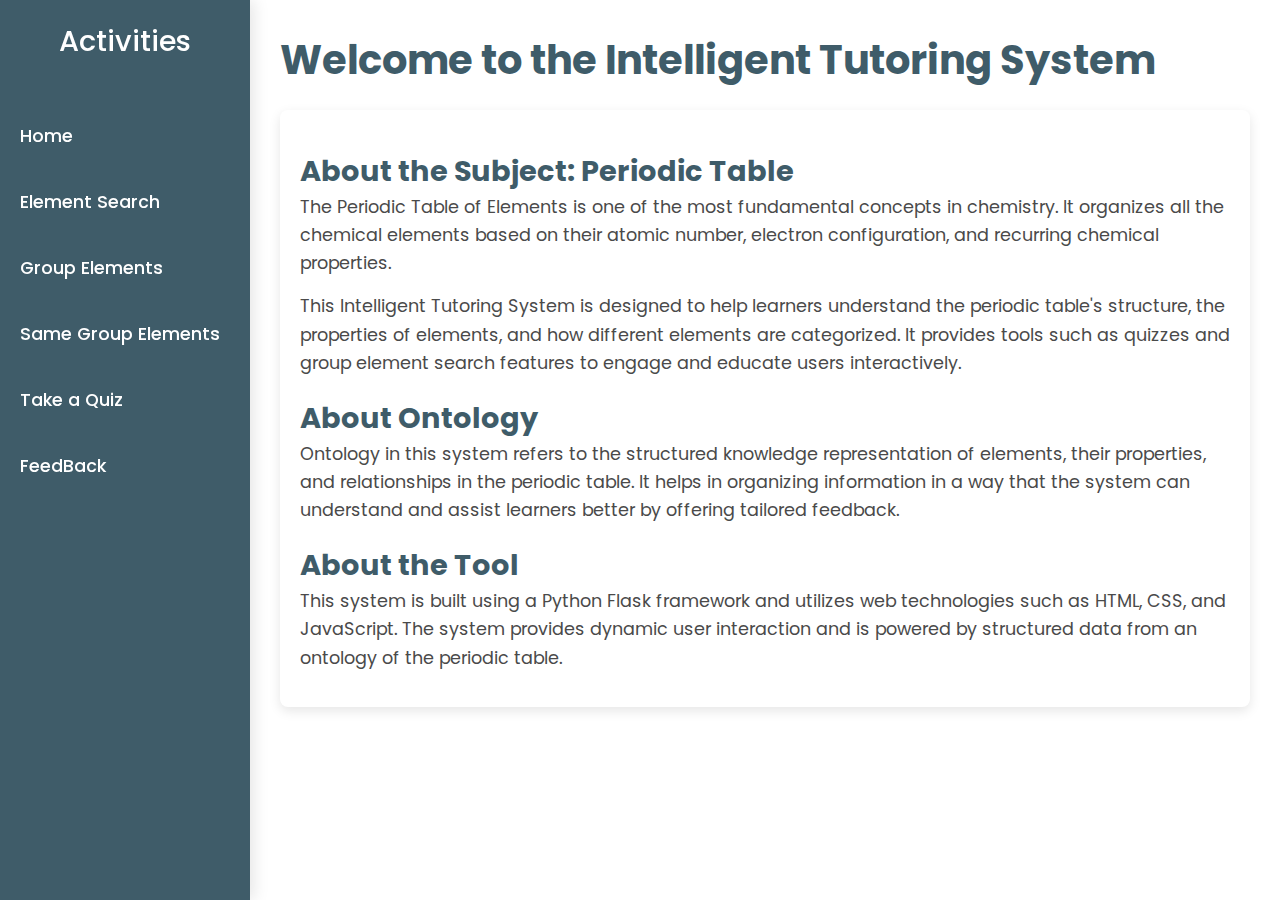
<file: ITS/templates/index.html>
<!DOCTYPE html>
<html lang="en">
<head>
    <meta charset="UTF-8">
    <meta name="viewport" content="width=device-width, initial-scale=1.0">
    <title>Periodic Table Intelligent Tutoring System</title>
    <link href="https://fonts.googleapis.com/css2?family=Poppins:wght@300;400;500&display=swap" rel="stylesheet">
    
    <!-- Inline Styles for this page -->
    <style>
        * {
            margin: 0;
            padding: 0;
            box-sizing: border-box;
            font-family: 'Poppins', sans-serif;
        }

        body {
            display: flex;
            min-height: 100vh;
            background-color: #f4f7fb;
        }

        /* Sidebar */
        .sidebar {
            width: 250px;
            background-color: #3f5c69;
            color: white;
            height: 100%;
            position: fixed;
            top: 0;
            left: 0;
            box-shadow: 4px 0px 15px rgba(0, 0, 0, 0.1);
            padding-top: 20px;
            transition: all 0.3s ease;
        }

        .sidebar-header {
            text-align: center;
            padding-bottom: 30px;
        }

        .sidebar-header h3 {
            font-weight: 500;
            font-size: 1.8em;
            color: #fff;
        }

        .sidebar-nav {
            list-style: none;
            padding: 0;
        }

        .sidebar-nav li {
            margin: 20px 0;
            padding: 10px 20px;
            border-radius: 8px;
        }

        .sidebar-nav li a {
            text-decoration: none;
            color: #fff;
            font-weight: 500;
            font-size: 1.1em;
            display: block;
            transition: background-color 0.3s ease;
        }

        .sidebar-nav li a:hover {
            background-color: #5d6a73;
        }

        /* Main Content Area */
        .content {
            margin-left: 250px;
            padding: 30px;
            width: calc(100% - 250px);
            background-color: #fff;
        }

        h1 {
            font-size: 2.5em;
            color: #3f5c69;
            margin-bottom: 20px;
        }

        h2 {
            color: #3f5c69;
            font-size: 1.8em;
            margin-top: 20px;
        }

        /* Paragraphs */
        p {
            font-size: 1.1em;
            line-height: 1.6;
            color: #4a4a4a;
            margin-bottom: 15px;
        }

        /* Links */
        a {
            text-decoration: none;
            color: #3f5c69;
            font-weight: 500;
            transition: color 0.3s ease;
        }

        a:hover {
            color: #a1c6c1;
        }

        /* Intro Section */
        .intro {
            background-color: white;
            padding: 20px;
            border-radius: 8px;
            box-shadow: 0px 4px 12px rgba(0, 0, 0, 0.1);
            margin-bottom: 30px;
        }

        /* Sidebar Toggle on Small Screens */
        @media (max-width: 768px) {
            .sidebar {
                width: 100%;
                height: auto;
                position: relative;
                padding-top: 15px;
            }

            .content {
                margin-left: 0;
            }
        }

        @media (max-width: 480px) {
            h1 {
                font-size: 2em;
            }

            h2 {
                font-size: 1.5em;
            }

            p {
                font-size: 1em;
            }

            .sidebar-header h3 {
                font-size: 1.2em;
            }
        }
    </style>
</head>
<body>

    <!-- Sidebar -->
    <div class="sidebar">
        <div class="sidebar-header">
            <h3>Activities</h3>
        </div>
        <ul class="sidebar-nav">
            <li><a href="/">Home</a></li>
            <li><a href="/search">Element Search</a></li>
            <li><a href="/group_elements">Group Elements</a></li>
            <li><a href="/same_group_elements">Same Group Elements</a></li>
            <li><a href="/quiz">Take a Quiz</a></li>
            <li><a href="/feedback">FeedBack</a></li>

        </ul>
    </div>

    <!-- Main Content Area -->
    <div class="content">
        <h1>Welcome to the Intelligent Tutoring System</h1>

        <div class="intro">
            <h2>About the Subject: Periodic Table</h2>
            <p>
                The Periodic Table of Elements is one of the most fundamental concepts in chemistry. It organizes all the chemical elements based on their atomic number, electron configuration, and recurring chemical properties.
            </p>
            <p>
                This Intelligent Tutoring System is designed to help learners understand the periodic table's structure, the properties of elements, and how different elements are categorized. It provides tools such as quizzes and group element search features to engage and educate users interactively.
            </p>
            <h2>About Ontology</h2>
            <p>
                Ontology in this system refers to the structured knowledge representation of elements, their properties, and relationships in the periodic table. It helps in organizing information in a way that the system can understand and assist learners better by offering tailored feedback.
            </p>
            <h2>About the Tool</h2>
            <p>
                This system is built using a Python Flask framework and utilizes web technologies such as HTML, CSS, and JavaScript. The system provides dynamic user interaction and is powered by structured data from an ontology of the periodic table.
            </p>
        </div>

    </div>

</body>
</html>
</file>
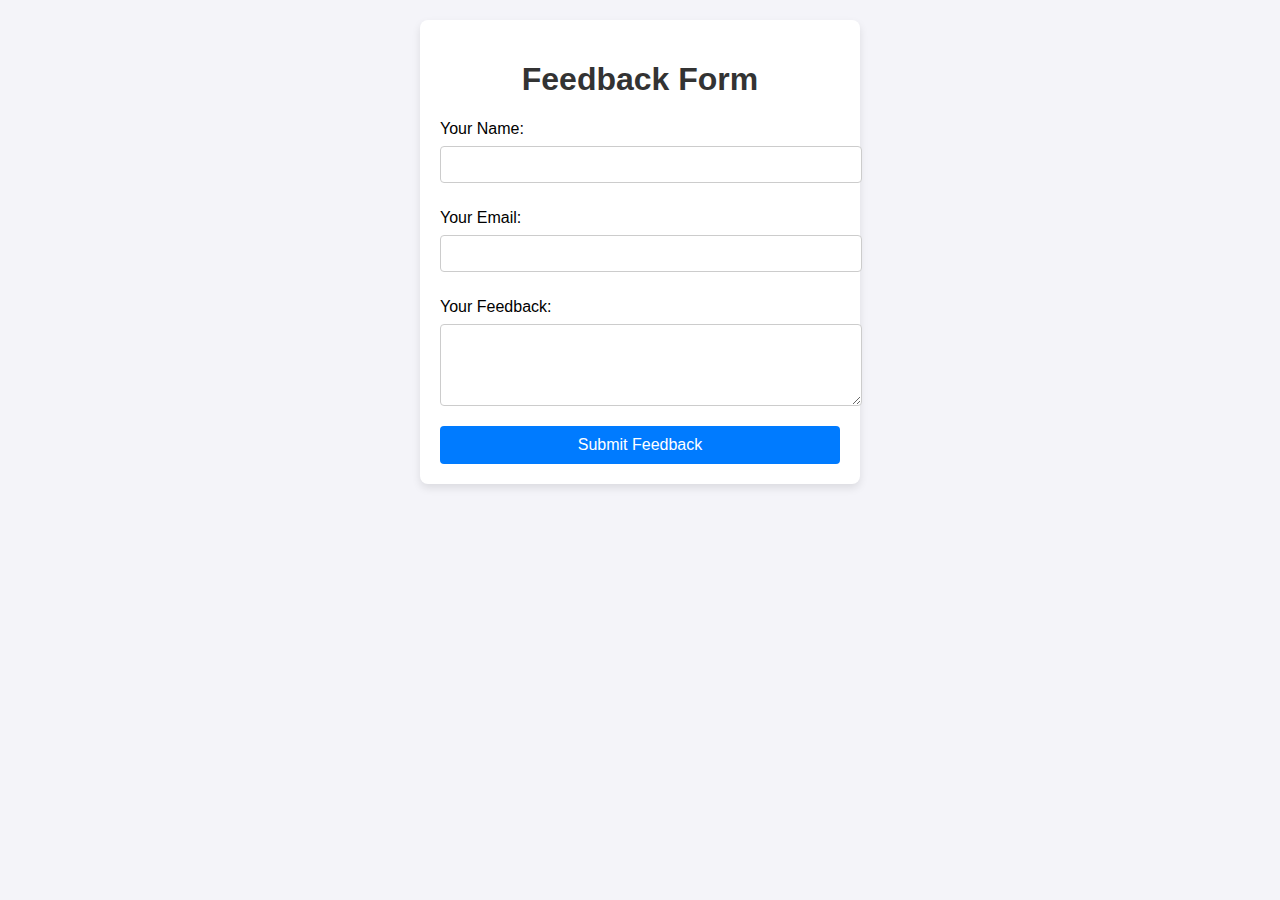
<file: ITS/templates/feedback.html>
<!DOCTYPE html>
<html lang="en">
<head>
    <meta charset="UTF-8">
    <meta name="viewport" content="width=device-width, initial-scale=1.0">
    <title>Feedback - Intelligence Torturing Systems</title>
    <style>
        body {
            font-family: Arial, sans-serif;
            margin: 20px;
            background-color: #f4f4f9;
        }
        form {
            max-width: 400px;
            margin: auto;
            padding: 20px;
            background: #ffffff;
            box-shadow: 0 4px 8px rgba(0, 0, 0, 0.1);
            border-radius: 8px;
        }
        h1 {
            text-align: center;
            color: #333;
        }
        label {
            font-size: 16px;
            margin-top: 10px;
            display: block;
        }
        input, textarea {
            width: 100%;
            padding: 10px;
            margin: 8px 0 16px;
            border: 1px solid #ccc;
            border-radius: 4px;
        }
        button {
            width: 100%;
            padding: 10px;
            background-color: #007bff;
            color: white;
            border: none;
            border-radius: 4px;
            font-size: 16px;
            cursor: pointer;
        }
        button:hover {
            background-color: #0056b3;
        }
    </style>
</head>
<body>
    <form action="/submit-feedback" method="post">
        <h1>Feedback Form</h1>
        <label for="name">Your Name:</label>
        <input type="text" id="name" name="name" required>

        <label for="email">Your Email:</label>
        <input type="email" id="email" name="email" required>

        <label for="feedback">Your Feedback:</label>
        <textarea id="feedback" name="feedback" rows="4" required></textarea>

        <button type="submit">Submit Feedback</button>
    </form>
</body>
</html>
</file>
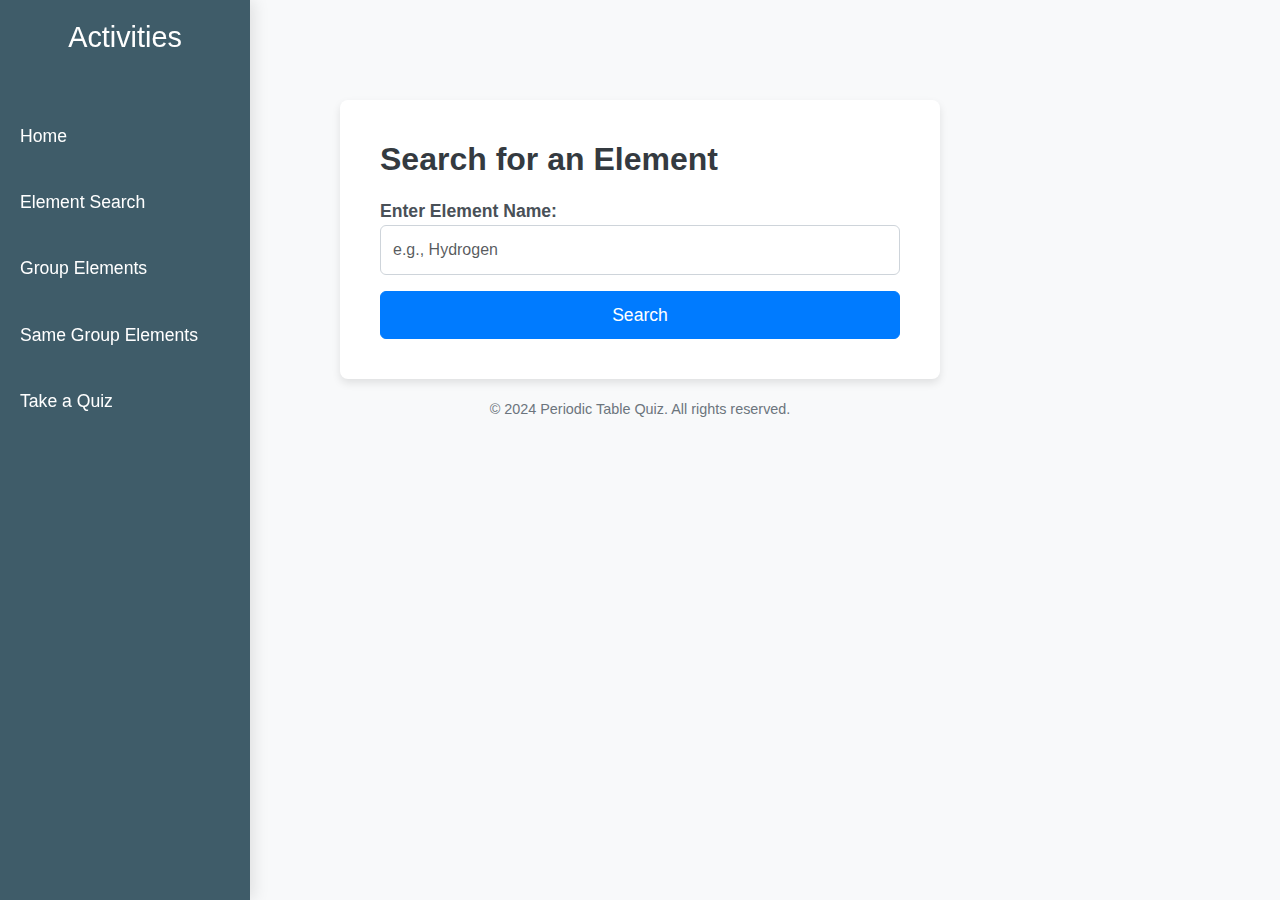
<file: ITS/templates/search_form.html>
<!DOCTYPE html>
<html lang="en">
<head>
    <meta charset="UTF-8">
    <meta name="viewport" content="width=device-width, initial-scale=1.0">
    <title>Search Element</title>
    <link href="https://cdn.jsdelivr.net/npm/bootstrap@5.3.0-alpha1/dist/css/bootstrap.min.css" rel="stylesheet">
    <style>
        /* Custom Styles */
        body {
            background-color: #f8f9fa; /* Light gray background */
            font-family: 'Arial', sans-serif;
        }

        .container {
            max-width: 600px; /* Center the form container */
            margin-top: 100px;
            background-color: #ffffff; /* White background */
            padding: 40px;
            border-radius: 8px;
            box-shadow: 0 4px 8px rgba(0, 0, 0, 0.1); /* Subtle shadow */
        }

        h1 {
            font-size: 2rem;
            font-weight: bold;
            color: #343a40;
            margin-bottom: 20px;
        }

        .form-group label {
            font-size: 1.1rem;
            font-weight: bold;
            color: #495057;
        }

        .form-control {
            font-size: 1rem;
            padding: 12px;
            border-radius: 6px;
            border: 1px solid #ced4da;
        }

        .form-control:focus {
            border-color: #66afe9;
            box-shadow: 0 0 5px rgba(102, 175, 233, 0.6);
        }

        .btn-primary {
            background-color: #007bff;
            border-color: #007bff;
            padding: 10px 20px;
            font-size: 1.1rem;
            border-radius: 6px;
        }

        .btn-primary:hover {
            background-color: #0056b3;
            border-color: #004085;
        }

        .footer-text {
            text-align: center;
            margin-top: 20px;
            font-size: 0.9rem;
            color: #6c757d;
        }
        /* Sidebar */
        .sidebar {
            width: 250px;
            background-color: #3f5c69;
            color: white;
            height: 100%;
            position: fixed;
            top: 0;
            left: 0;
            box-shadow: 4px 0px 15px rgba(0, 0, 0, 0.1);
            padding-top: 20px;
            transition: all 0.3s ease;
        }

        .sidebar-header {
            text-align: center;
            padding-bottom: 30px;
        }

        .sidebar-header h3 {
            font-weight: 500;
            font-size: 1.8em;
            color: #fff;
        }

        .sidebar-nav {
            list-style: none;
            padding: 0;
        }

        .sidebar-nav li {
            margin: 20px 0;
            padding: 10px 20px;
            border-radius: 8px;
        }

        .sidebar-nav li a {
            text-decoration: none;
            color: #fff;
            font-weight: 500;
            font-size: 1.1em;
            display: block;
            transition: background-color 0.3s ease;
        }

        .sidebar-nav li a:hover {
            background-color: #5d6a73;
        }
    </style>
</head>
<body>
     <!-- Sidebar -->
     <div class="sidebar">
        <div class="sidebar-header">
            <h3>Activities</h3>
        </div>
        <ul class="sidebar-nav">
            <li><a href="/">Home</a></li>
            <li><a href="/search">Element Search</a></li>
            <li><a href="/group_elements">Group Elements</a></li>
            <li><a href="/same_group_elements">Same Group Elements</a></li>
            <li><a href="/quiz">Take a Quiz</a></li>
        </ul>
    </div>
    <div class="container">
        <h1>Search for an Element</h1>
        <form action="{{ url_for('search') }}" method="post">
            <div class="form-group">
                <label for="element_name">Enter Element Name:</label>
                <input type="text" name="element_name" id="element_name" class="form-control" placeholder="e.g., Hydrogen" required>
            </div>
            <button type="submit" class="btn btn-primary mt-3 w-100">Search</button>
        </form>
    </div>

    <div class="footer-text">
        <p>&copy; 2024 Periodic Table Quiz. All rights reserved.</p>
    </div>
</body>
</html>
</file>
